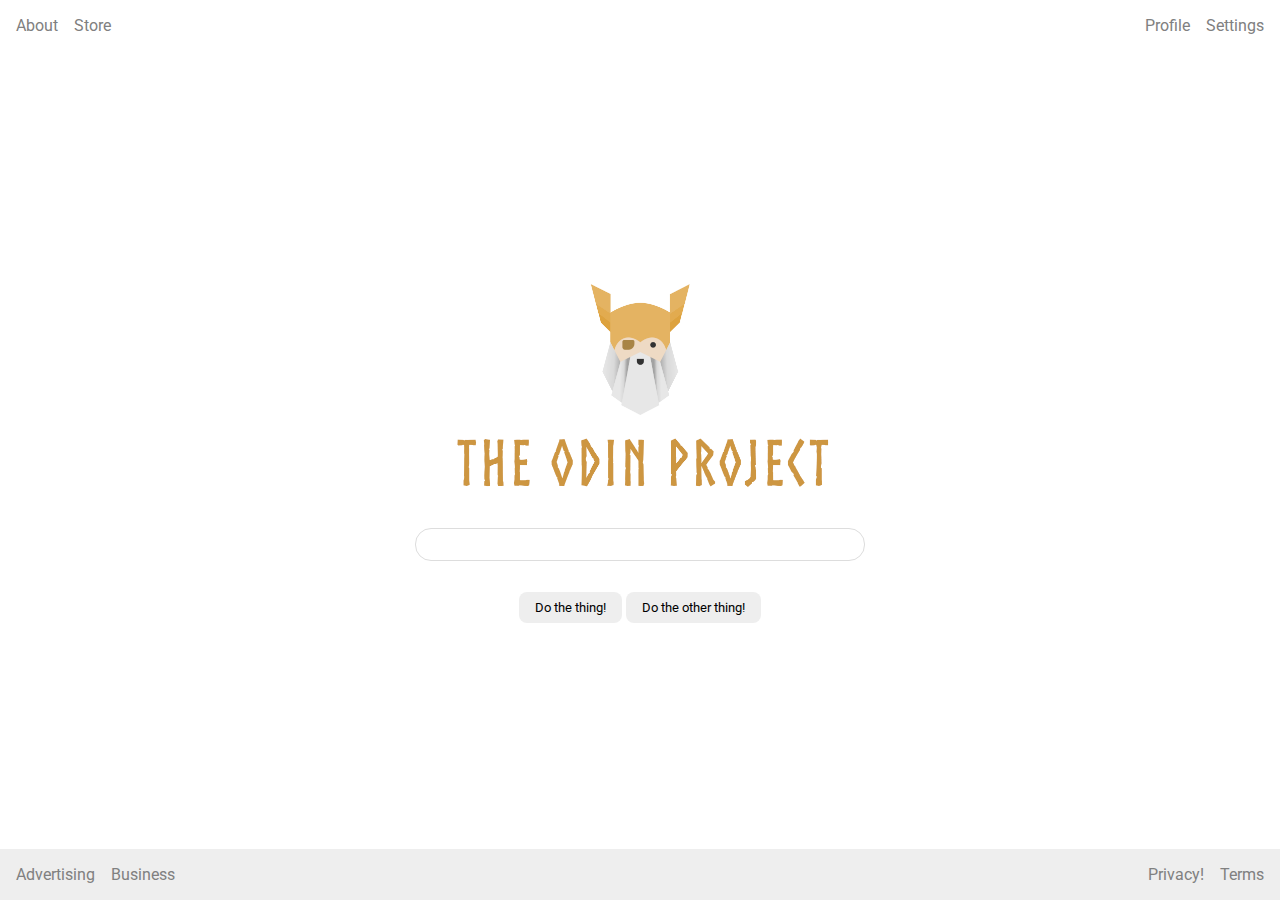
<file: index.html>
<!DOCTYPE html>
<html lang="en">
  <head>
    <meta charset="UTF-8" />
    <meta http-equiv="X-UA-Compatible" content="IE=edge" />
    <meta name="viewport" content="width=device-width, initial-scale=1.0" />
    <title>LAYOUT</title>
    <link rel="stylesheet" href="./styles.css" />
  </head>
  <body>
    <div class="header">
      <ul class="left-links">
        <li><a href="#">About</a></li>
        <li><a href="#">Store</a></li>
      </ul>
      <ul class="right-links">
        <li><a href="#">Profile</a></li>
        <li><a href="#">Settings</a></li>
      </ul>
    </div>
    <div class="content">
      <img src="./logo.png" alt="Project logo. Represents odin with the project name." />
      <div class="input">
        <input type="text" />
      </div>
      <div class="buttons">
        <button>Do the thing!</button>
        <button>Do the other thing!</button>
      </div>
    </div>
    <div class="footer">
      <ul class="left-links">
        <li><a href="#">Advertising</a></li>
        <li><a href="#">Business</a></li>
      </ul>
      <ul class="right-links">
        <li><a href="#">Privacy!</a></li>
        <li><a href="#">Terms</a></li>
      </ul>
    </div>
  </body>
</html>
</file>
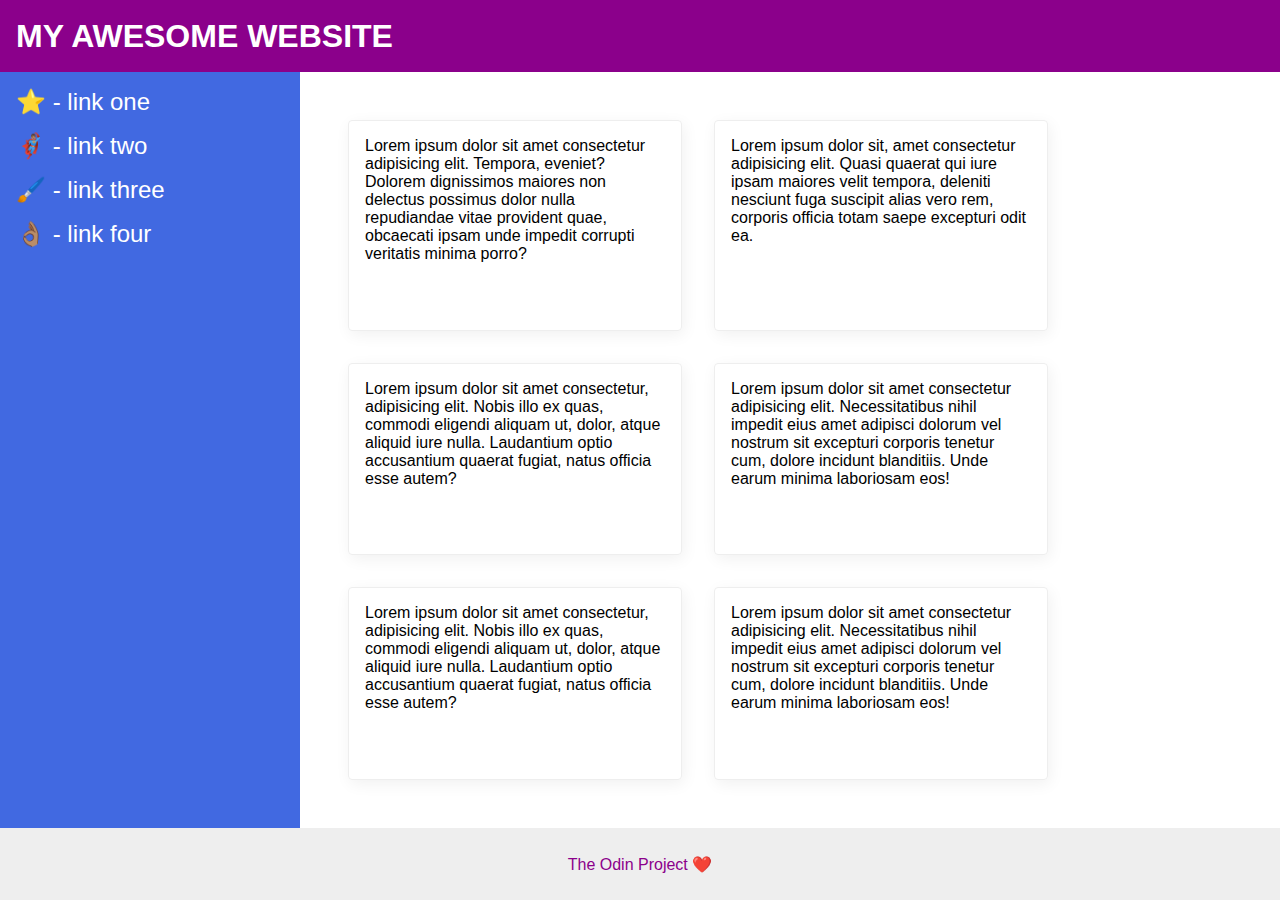
<file: 07-flex-layout-2/index.html>
<!DOCTYPE html>
<html lang="en">
  <head>
    <meta charset="UTF-8" />
    <meta http-equiv="X-UA-Compatible" content="IE=edge" />
    <meta name="viewport" content="width=device-width, initial-scale=1.0" />
    <title>The Holy Grail</title>
    <link rel="stylesheet" href="style.css" />
  </head>
  <body>
    <div class="header">MY AWESOME WEBSITE</div>
    <div class="body">
      <div class="sidebar">
        <ul>
          <li><a href="#">⭐ - link one</a></li>
          <li><a href="#">🦸🏽‍♂️ - link two</a></li>
          <li><a href="#">🖌️ - link three</a></li>
          <li><a href="#">👌🏽 - link four</a></li>
        </ul>
      </div>
      <div class="container">
        <div class="card">
          Lorem ipsum dolor sit amet consectetur adipisicing elit. Tempora, eveniet? Dolorem
          dignissimos maiores non delectus possimus dolor nulla repudiandae vitae provident quae,
          obcaecati ipsam unde impedit corrupti veritatis minima porro?
        </div>
        <div class="card">
          Lorem ipsum dolor sit, amet consectetur adipisicing elit. Quasi quaerat qui iure ipsam
          maiores velit tempora, deleniti nesciunt fuga suscipit alias vero rem, corporis officia
          totam saepe excepturi odit ea.
        </div>
        <div class="card">
          Lorem ipsum dolor sit amet consectetur, adipisicing elit. Nobis illo ex quas, commodi
          eligendi aliquam ut, dolor, atque aliquid iure nulla. Laudantium optio accusantium quaerat
          fugiat, natus officia esse autem?
        </div>
        <div class="card">
          Lorem ipsum dolor sit amet consectetur adipisicing elit. Necessitatibus nihil impedit eius
          amet adipisci dolorum vel nostrum sit excepturi corporis tenetur cum, dolore incidunt
          blanditiis. Unde earum minima laboriosam eos!
        </div>
        <div class="card">
          Lorem ipsum dolor sit amet consectetur, adipisicing elit. Nobis illo ex quas, commodi
          eligendi aliquam ut, dolor, atque aliquid iure nulla. Laudantium optio accusantium quaerat
          fugiat, natus officia esse autem?
        </div>
        <div class="card">
          Lorem ipsum dolor sit amet consectetur adipisicing elit. Necessitatibus nihil impedit eius
          amet adipisci dolorum vel nostrum sit excepturi corporis tenetur cum, dolore incidunt
          blanditiis. Unde earum minima laboriosam eos!
        </div>
      </div>
    </div>

    <div class="footer">The Odin Project ❤️</div>
  </body>
</html>
</file>
<file: styles.css>
@import url('https://fonts.googleapis.com/css2?family=Roboto:wght@400;700&display=swap');

body {
  height: 100vh;
  margin: 0;
  overflow: hidden;
  font-family: Roboto, sans-serif;
  display: flex;
  flex-direction: column;
}

img {
  width: 600px;
}

button {
  font-family: Roboto, sans-serif;
  border: none;
  border-radius: 8px;
  background: #eee;
  padding: .5rem 1rem;
  margin-top: 5px;
}

input {
  border: 1px solid #ddd;
  border-radius: 16px;
  padding: 8px 24px;
  width: 400px;
  margin: 10px;
}

.header, .footer {
  display: flex;
  justify-content: space-between;
  padding: 1rem;
}

.content {
  flex: 1;
  display: flex;
  flex-direction: column;
  align-items: center;
  justify-content: center;
  gap: 1rem;
}

ul {
  list-style-type: none;
  gap: 1rem;
  display: flex;
  margin: 0;
  padding: 0;
}

a {
  text-decoration: none;
  list-style-type: none;
  color: gray;
}

.right-links{
  display: flex;
  margin-left: auto;
}

.left-links {
  display: flex;
}

.footer {
  background-color: #eeeeee;
}
</file>
<file: 07-flex-layout-2/style.css>
body {
  font-family: -apple-system, BlinkMacSystemFont, 'Segoe UI', Roboto, Oxygen, Ubuntu, Cantarell, 'Open Sans', 'Helvetica Neue', sans-serif;
  margin: 0;
  min-height: 100vh;
  display: flex;
  flex-direction: column;
}

.body {
  display: flex;
  flex: 1;
}

.container{
  display: flex;
  padding: 48px;
  gap: 32px;
  flex-wrap: wrap;
}

.header {
  height: 72px;
  background: darkmagenta;
  color: white;
  font-weight: 900;
  font-size: 32px;
  display: flex;
  align-items: center;
  padding: 0 0 0 16px;
}

.footer {
  height: 72px;
  background: #eee;
  color: darkmagenta;
  display: flex;
  justify-content: center;
  align-items: center;
}

.sidebar {
  width: 300px;
  background: royalblue;
  box-sizing: border-box;
  display: flex;
  flex-shrink: 0;
}

ul {
  list-style-type: none;
  display: flex;
  flex-direction: column;
  gap: 16px;
  padding: 16px;
  margin: 0;
}

a {
  text-decoration: none;
  color: white;
  font-size: 24px;
}


.card {
  border: 1px solid #eee;
  box-shadow: 2px 4px 16px rgba(0,0,0,.06);
  border-radius: 4px;
  width: 300px;
  padding: 16px;
}
</file>
